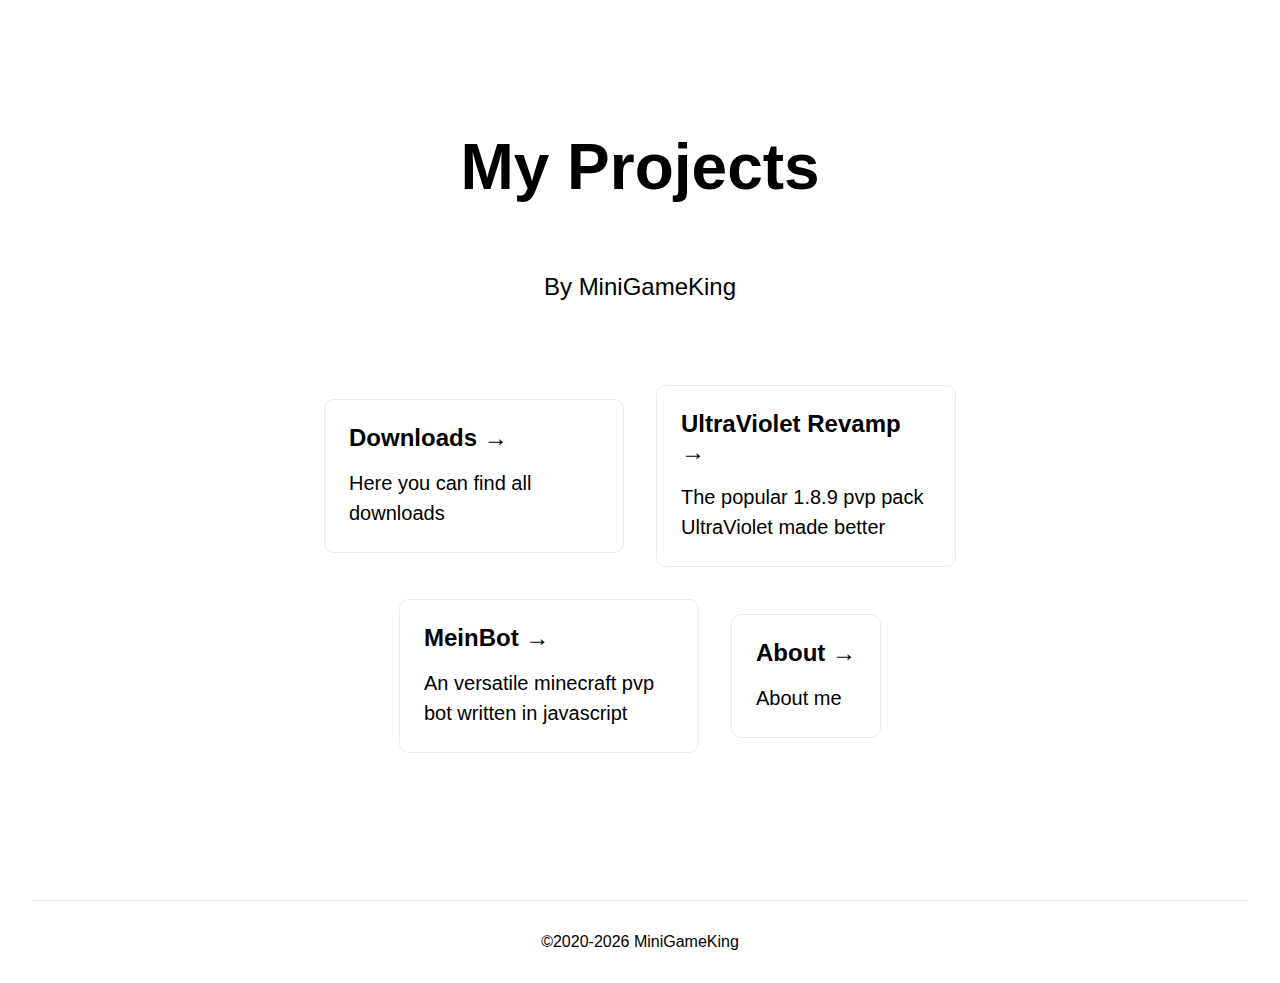
<file: index.html>
<!DOCTYPE html><html><head><meta name="viewport" content="width=device-width"/><meta charSet="utf-8"/><title>MiniGameKing</title><meta name="description" content="The Official MiniGameKing website"/><link rel="icon" href="https://v2.cdn.minigameking.net/favicon.ico"/><meta name="next-head-count" content="5"/><link rel="preload" href="/_next/static/css/27d177a30947857b.css" as="style"/><link rel="stylesheet" href="/_next/static/css/27d177a30947857b.css" data-n-g=""/><link rel="preload" href="/_next/static/css/149b18973e5508c7.css" as="style"/><link rel="stylesheet" href="/_next/static/css/149b18973e5508c7.css" data-n-p=""/><noscript data-n-css=""></noscript><script defer="" nomodule="" src="/_next/static/chunks/polyfills-5cd94c89d3acac5f.js"></script><script src="/_next/static/chunks/webpack-69bfa6990bb9e155.js" defer=""></script><script src="/_next/static/chunks/framework-e70c6273bfe3f237.js" defer=""></script><script src="/_next/static/chunks/main-164920eac96bc1c7.js" defer=""></script><script src="/_next/static/chunks/pages/_app-85d7488a393e293e.js" defer=""></script><script src="/_next/static/chunks/pages/index-88d3ddfcc56f0ed3.js" defer=""></script><script src="/_next/static/im3QYEll1QKZ-MlCQYxjV/_buildManifest.js" defer=""></script><script src="/_next/static/im3QYEll1QKZ-MlCQYxjV/_ssgManifest.js" defer=""></script><script src="/_next/static/im3QYEll1QKZ-MlCQYxjV/_middlewareManifest.js" defer=""></script></head><body><div id="__next" data-reactroot=""><div class="Home_container__bCOhY"><main class="Home_main__nLjiQ"><h1 class="Home_title__T09hD">My Projects</h1><p class="Home_description__41Owk">By MiniGameKing</p><div class="Home_grid__GxQ85"><a href="./downloads" class="Home_card___LpL1"><h2>Downloads →</h2><p>Here you can find all downloads</p></a><a href="./ultraviolet" class="Home_card___LpL1"><h2>UltraViolet Revamp →</h2><p>The popular 1.8.9 pvp pack UltraViolet made better</p></a><a href="./meinbot" class="Home_card___LpL1"><h2>MeinBot →</h2><p>An versatile minecraft pvp bot written in javascript</p></a><a href="./about" class="Home_card___LpL1"><h2>About →</h2><p>About me</p></a></div></main><footer class="Home_footer____T7K"><a href="https://" target="_blank" rel="noopener noreferrer">©2020-<!-- -->2022<!-- --> MiniGameKing</a></footer></div></div><script id="__NEXT_DATA__" type="application/json">{"props":{"pageProps":{}},"page":"/","query":{},"buildId":"im3QYEll1QKZ-MlCQYxjV","nextExport":true,"autoExport":true,"isFallback":false,"scriptLoader":[]}</script></body></html>
</file>
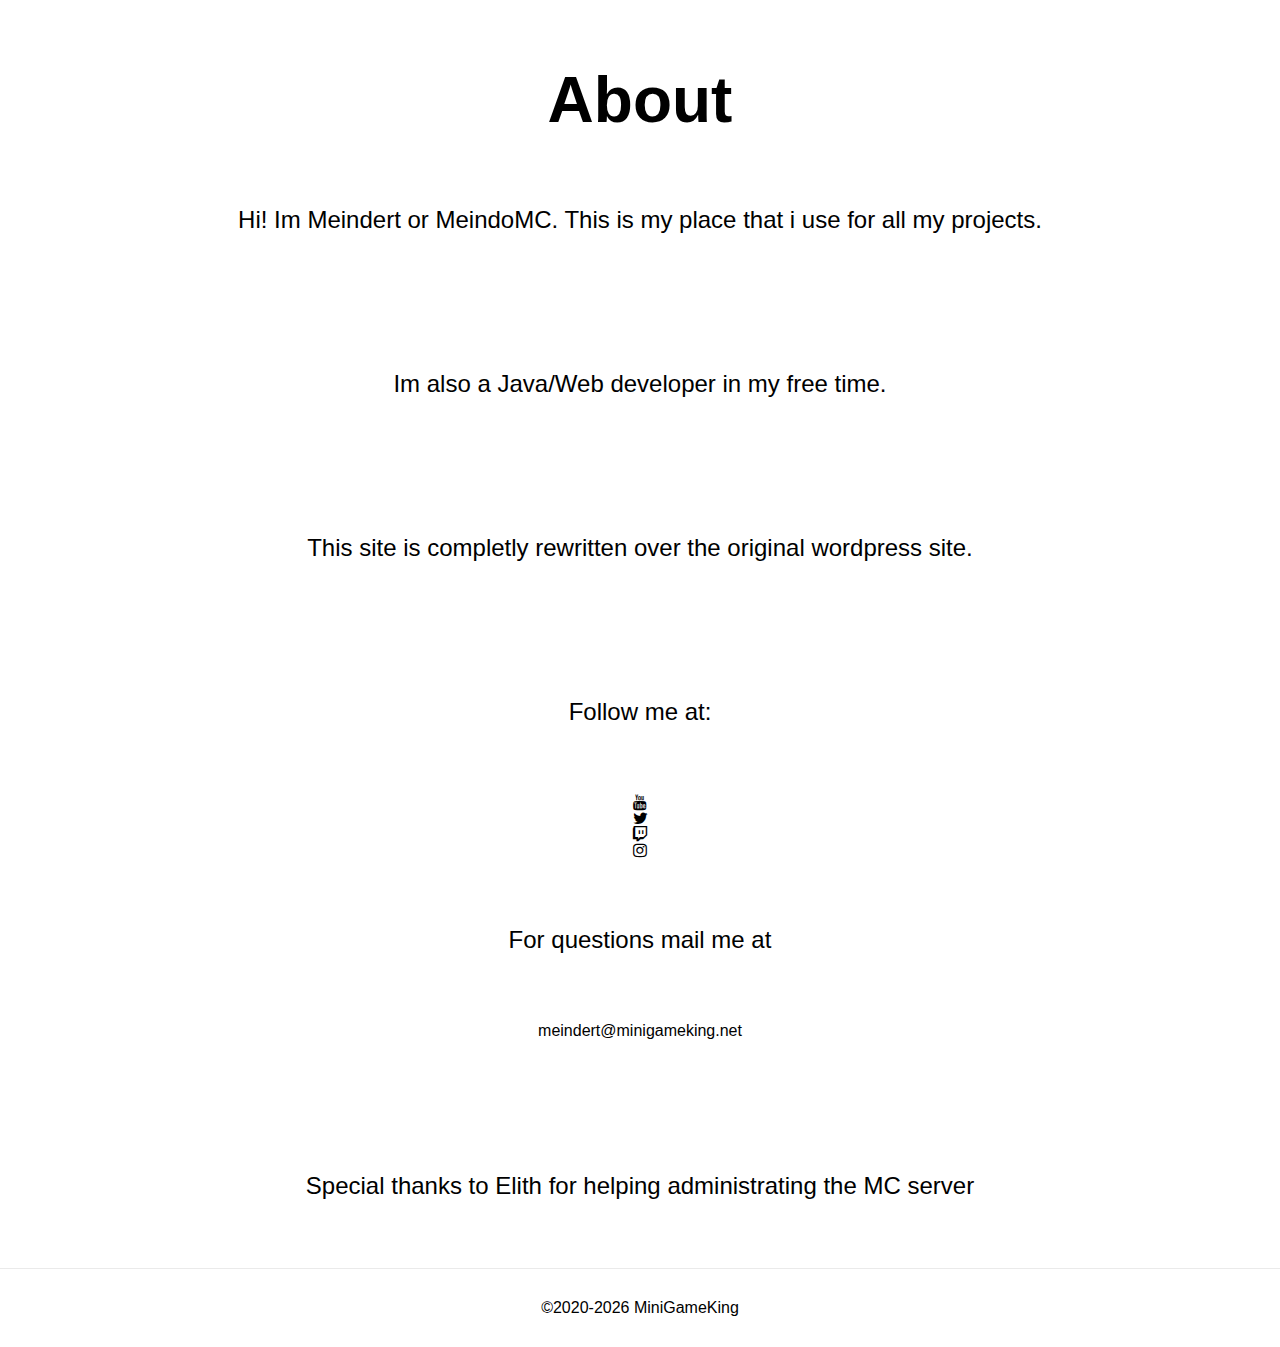
<file: about.html>
<!DOCTYPE html><html><head><meta name="viewport" content="width=device-width"/><meta charSet="utf-8"/><link rel="stylesheet" href="https://cdnjs.cloudflare.com/ajax/libs/font-awesome/4.7.0/css/font-awesome.min.css"/><title>About</title><meta name="description" content="About"/><link rel="icon" href="https://v2.cdn.minigameking.net/favicon.ico"/><meta name="next-head-count" content="6"/><link rel="preload" href="/_next/static/css/27d177a30947857b.css" as="style"/><link rel="stylesheet" href="/_next/static/css/27d177a30947857b.css" data-n-g=""/><link rel="preload" href="/_next/static/css/2724d872ffb83593.css" as="style"/><link rel="stylesheet" href="/_next/static/css/2724d872ffb83593.css" data-n-p=""/><noscript data-n-css=""></noscript><script defer="" nomodule="" src="/_next/static/chunks/polyfills-5cd94c89d3acac5f.js"></script><script src="/_next/static/chunks/webpack-69bfa6990bb9e155.js" defer=""></script><script src="/_next/static/chunks/framework-e70c6273bfe3f237.js" defer=""></script><script src="/_next/static/chunks/main-164920eac96bc1c7.js" defer=""></script><script src="/_next/static/chunks/pages/_app-85d7488a393e293e.js" defer=""></script><script src="/_next/static/chunks/pages/about-37e4594ef2e7d6a6.js" defer=""></script><script src="/_next/static/im3QYEll1QKZ-MlCQYxjV/_buildManifest.js" defer=""></script><script src="/_next/static/im3QYEll1QKZ-MlCQYxjV/_ssgManifest.js" defer=""></script><script src="/_next/static/im3QYEll1QKZ-MlCQYxjV/_middlewareManifest.js" defer=""></script></head><body><div id="__next" data-reactroot=""><div><main class="about_main__FDs0m"><h1 class="about_title__3jcLq">About</h1><p class="about_description__Qkr2_">Hi! Im Meindert or MeindoMC. This is my place that i use for all my projects.</p><p class="about_description__Qkr2_">Im also a Java/Web developer in my free time.</p><p class="about_description__Qkr2_">This site is completly rewritten over the original wordpress site.</p><p class="about_description__Qkr2_">Follow me at:</p><a href="https://www.youtube.com/channel/UC48j8iYMWe08md0NFFIyVjw" class="fa fa-youtube"></a><a href="https://twitter.com/MeindertMoos" class="fa fa-twitter"></a><a href="https://www.twitch.tv/meindomc" class="fa fa-twitch"></a><a href="https://www.instagram.com/MeindoMC/" class="fa fa-instagram"></a><p class="about_description__Qkr2_">For questions mail me at </p><a href="mailto:meindert@minigameking.net">meindert@minigameking.net</a></main><p class="about_description__Qkr2_">Special thanks to Elith for helping administrating the MC server</p><div class="about_footer1__yz_Zk"><a href="https://" target="_blank" rel="noopener noreferrer"></a>©2020-<!-- -->2022<!-- --> MiniGameKing</div></div></div><script id="__NEXT_DATA__" type="application/json">{"props":{"pageProps":{}},"page":"/about","query":{},"buildId":"im3QYEll1QKZ-MlCQYxjV","nextExport":true,"autoExport":true,"isFallback":false,"scriptLoader":[]}</script></body></html>
</file>
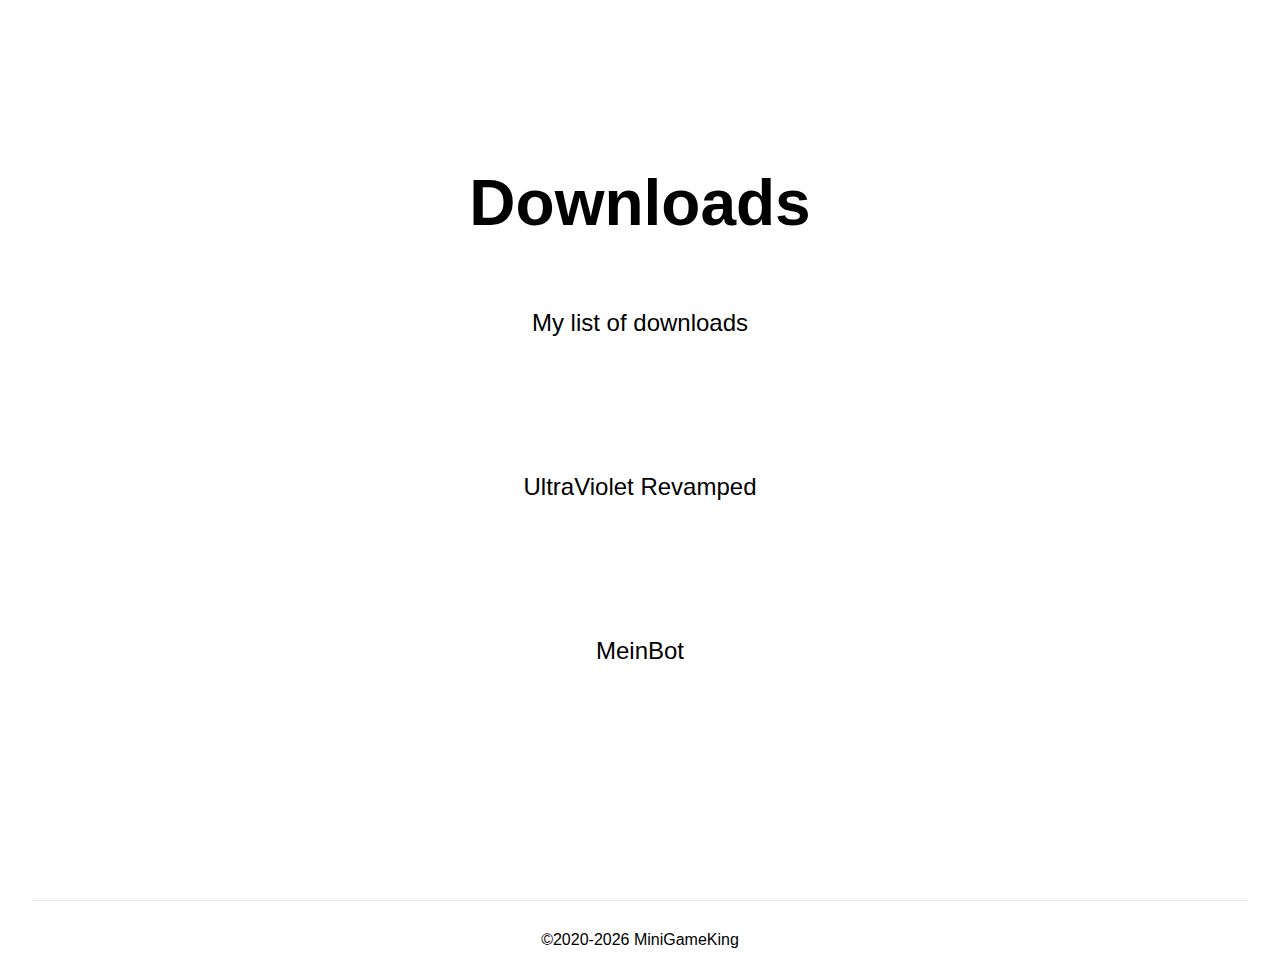
<file: downloads.html>
<!DOCTYPE html><html><head><meta name="viewport" content="width=device-width"/><meta charSet="utf-8"/><title>Downloads</title><meta name="description" content="The Official MiniGameKing website"/><link rel="icon" href="https://v2.cdn.minigameking.net/favicon.ico"/><meta name="next-head-count" content="5"/><link rel="preload" href="/_next/static/css/27d177a30947857b.css" as="style"/><link rel="stylesheet" href="/_next/static/css/27d177a30947857b.css" data-n-g=""/><link rel="preload" href="/_next/static/css/5df3ab3d37018f14.css" as="style"/><link rel="stylesheet" href="/_next/static/css/5df3ab3d37018f14.css" data-n-p=""/><noscript data-n-css=""></noscript><script defer="" nomodule="" src="/_next/static/chunks/polyfills-5cd94c89d3acac5f.js"></script><script src="/_next/static/chunks/webpack-69bfa6990bb9e155.js" defer=""></script><script src="/_next/static/chunks/framework-e70c6273bfe3f237.js" defer=""></script><script src="/_next/static/chunks/main-164920eac96bc1c7.js" defer=""></script><script src="/_next/static/chunks/pages/_app-85d7488a393e293e.js" defer=""></script><script src="/_next/static/chunks/pages/downloads-0f1531c05d3d21fd.js" defer=""></script><script src="/_next/static/im3QYEll1QKZ-MlCQYxjV/_buildManifest.js" defer=""></script><script src="/_next/static/im3QYEll1QKZ-MlCQYxjV/_ssgManifest.js" defer=""></script><script src="/_next/static/im3QYEll1QKZ-MlCQYxjV/_middlewareManifest.js" defer=""></script></head><body><div id="__next" data-reactroot=""><div class="downloads_container__Mu8xB"><main class="downloads_main__1jCAm"><h1 class="downloads_title__Q8bMf">Downloads</h1><p class="downloads_description__dqnGN">My list of downloads</p><a class="downloads_description__dqnGN" href="https://minigameking.net/ultraviolet">UltraViolet Revamped</a><a class="downloads_description__dqnGN" href="https://minigameking.net/meinbot">MeinBot</a></main><div class="downloads_footer1__k_gkn"><a href="https://" target="_blank" rel="noopener noreferrer"></a>©2020-<!-- -->2022<!-- --> MiniGameKing</div></div></div><script id="__NEXT_DATA__" type="application/json">{"props":{"pageProps":{}},"page":"/downloads","query":{},"buildId":"im3QYEll1QKZ-MlCQYxjV","nextExport":true,"autoExport":true,"isFallback":false,"scriptLoader":[]}</script></body></html>
</file>
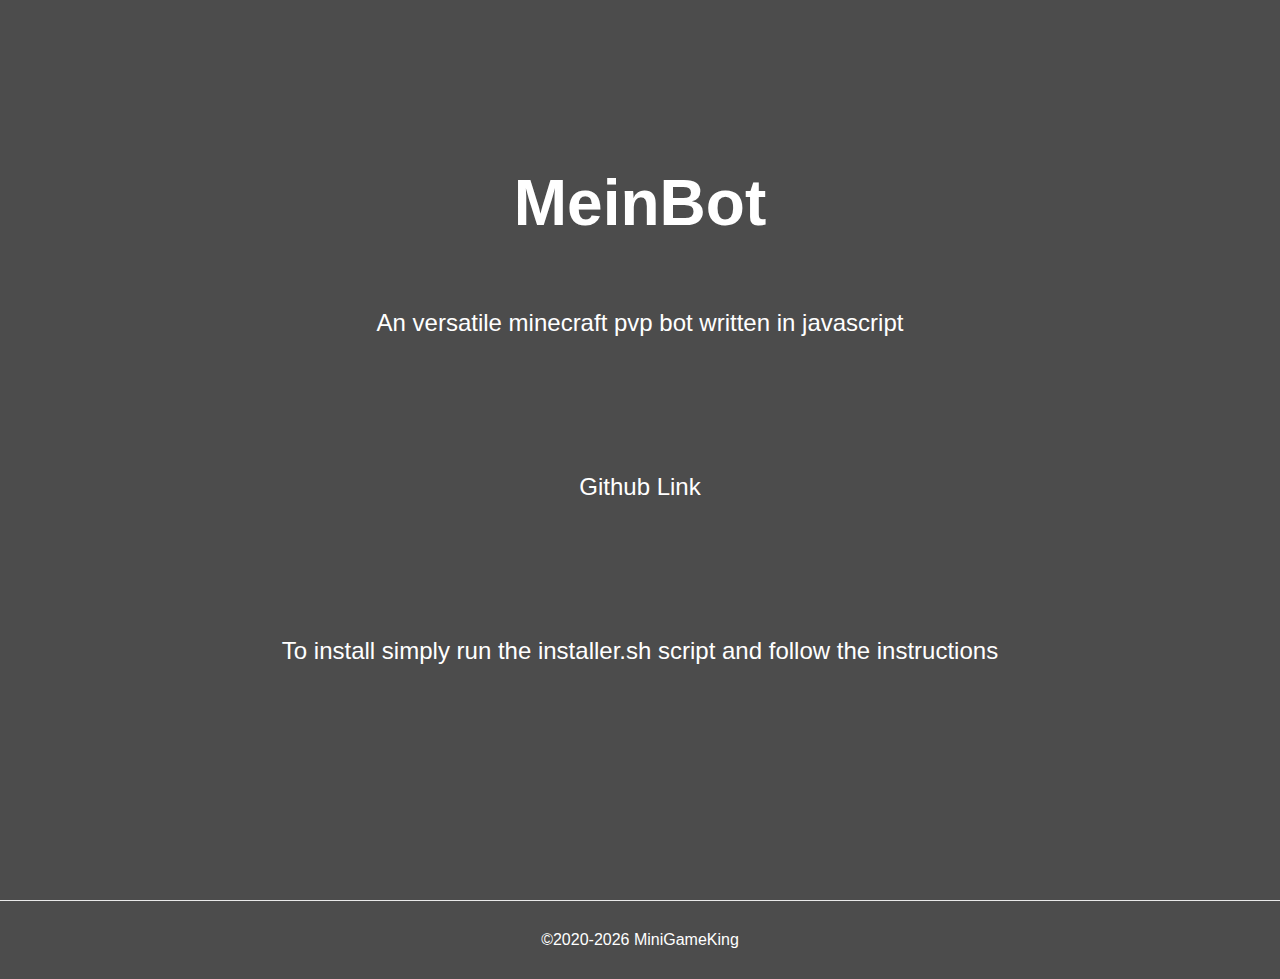
<file: meinbot.html>
<!DOCTYPE html><html><head><meta name="viewport" content="width=device-width"/><meta charSet="utf-8"/><title>MeinBot</title><meta name="description" content="MeinBot"/><link rel="icon" href="https://v2.cdn.minigameking.net/favicon.ico"/><meta name="next-head-count" content="5"/><link rel="preload" href="/_next/static/css/27d177a30947857b.css" as="style"/><link rel="stylesheet" href="/_next/static/css/27d177a30947857b.css" data-n-g=""/><link rel="preload" href="/_next/static/css/663702f63eb481fa.css" as="style"/><link rel="stylesheet" href="/_next/static/css/663702f63eb481fa.css" data-n-p=""/><noscript data-n-css=""></noscript><script defer="" nomodule="" src="/_next/static/chunks/polyfills-5cd94c89d3acac5f.js"></script><script src="/_next/static/chunks/webpack-69bfa6990bb9e155.js" defer=""></script><script src="/_next/static/chunks/framework-e70c6273bfe3f237.js" defer=""></script><script src="/_next/static/chunks/main-164920eac96bc1c7.js" defer=""></script><script src="/_next/static/chunks/pages/_app-85d7488a393e293e.js" defer=""></script><script src="/_next/static/chunks/pages/meinbot-4f52993853530657.js" defer=""></script><script src="/_next/static/im3QYEll1QKZ-MlCQYxjV/_buildManifest.js" defer=""></script><script src="/_next/static/im3QYEll1QKZ-MlCQYxjV/_ssgManifest.js" defer=""></script><script src="/_next/static/im3QYEll1QKZ-MlCQYxjV/_middlewareManifest.js" defer=""></script></head><body><div id="__next" data-reactroot=""><div class="meinbot_back__xtKum"><main class="meinbot_main__fTgAC"><h1 class="meinbot_title__f16YP">MeinBot</h1><p class="meinbot_description__uqxRh">An versatile minecraft pvp bot written in javascript</p><a class="meinbot_description__uqxRh" href="https://github.com/meindertmoos/meinbot">Github Link</a><p class="meinbot_description__uqxRh">To install simply run the installer.sh script and follow the instructions</p></main><div class="meinbot_footer1__YmbS2"><a href="https://" target="_blank" rel="noopener noreferrer"></a>©2020-<!-- -->2022<!-- --> MiniGameKing</div></div></div><script id="__NEXT_DATA__" type="application/json">{"props":{"pageProps":{}},"page":"/meinbot","query":{},"buildId":"im3QYEll1QKZ-MlCQYxjV","nextExport":true,"autoExport":true,"isFallback":false,"scriptLoader":[]}</script></body></html>
</file>
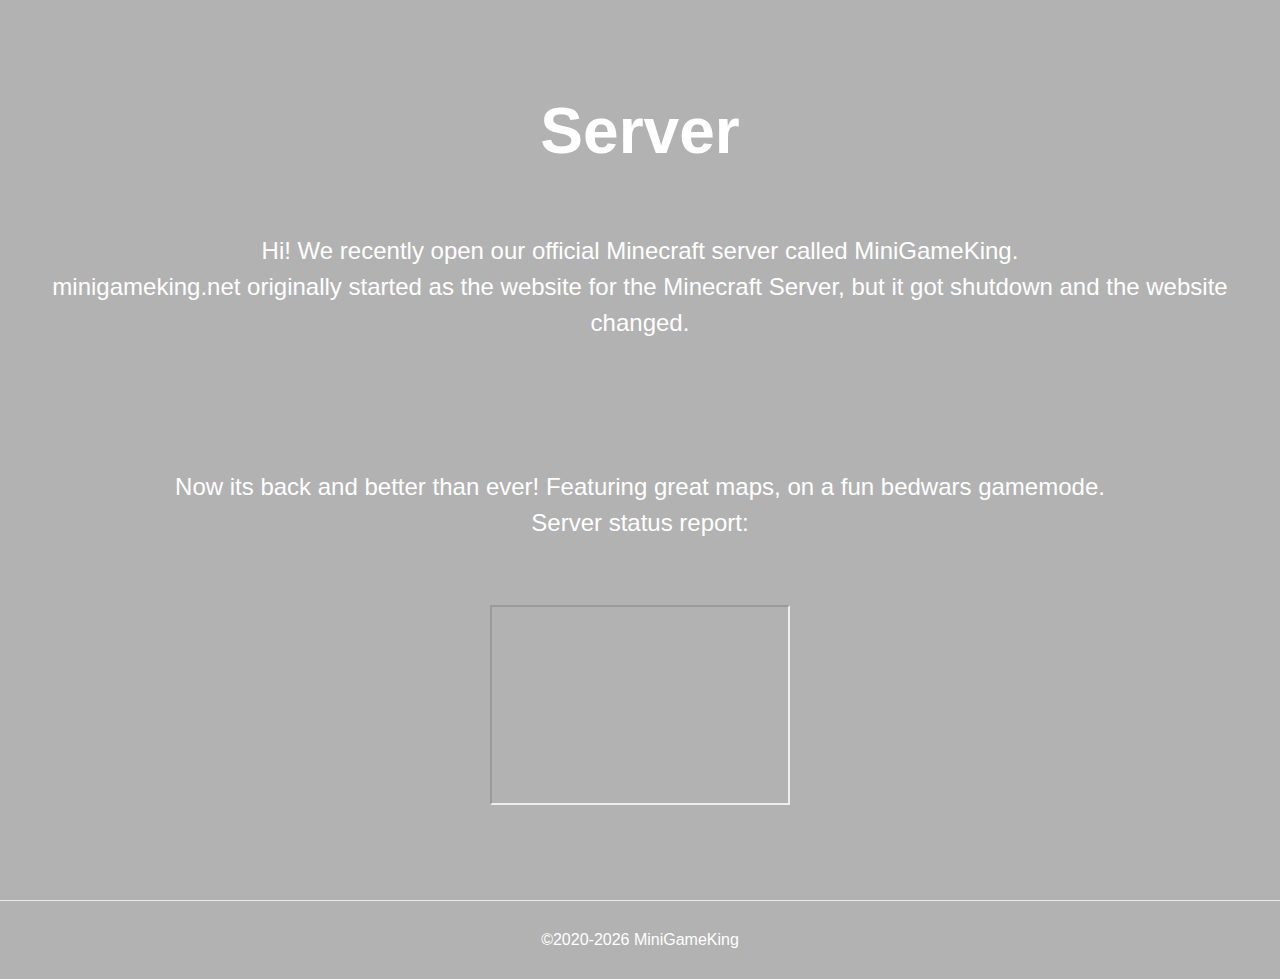
<file: server.html>
<!DOCTYPE html><html><head><meta name="viewport" content="width=device-width"/><meta charSet="utf-8"/><link rel="stylesheet" href="https://cdnjs.cloudflare.com/ajax/libs/font-awesome/4.7.0/css/font-awesome.min.css"/><title>Server</title><meta name="description" content="About"/><link rel="icon" href="https://v2.cdn.minigameking.net/favicon.ico"/><meta name="next-head-count" content="6"/><link rel="preload" href="/_next/static/css/27d177a30947857b.css" as="style"/><link rel="stylesheet" href="/_next/static/css/27d177a30947857b.css" data-n-g=""/><link rel="preload" href="/_next/static/css/294979f66acafa14.css" as="style"/><link rel="stylesheet" href="/_next/static/css/294979f66acafa14.css" data-n-p=""/><noscript data-n-css=""></noscript><script defer="" nomodule="" src="/_next/static/chunks/polyfills-5cd94c89d3acac5f.js"></script><script src="/_next/static/chunks/webpack-69bfa6990bb9e155.js" defer=""></script><script src="/_next/static/chunks/framework-e70c6273bfe3f237.js" defer=""></script><script src="/_next/static/chunks/main-164920eac96bc1c7.js" defer=""></script><script src="/_next/static/chunks/pages/_app-85d7488a393e293e.js" defer=""></script><script src="/_next/static/chunks/pages/server-51a1650132492e78.js" defer=""></script><script src="/_next/static/vEhMsua96wMRfSzLZ5HmT/_buildManifest.js" defer=""></script><script src="/_next/static/vEhMsua96wMRfSzLZ5HmT/_ssgManifest.js" defer=""></script><script src="/_next/static/vEhMsua96wMRfSzLZ5HmT/_middlewareManifest.js" defer=""></script></head><body><div id="__next" data-reactroot=""><div class="server_back__Ou6WE"><main class="server_main__bjyoM"><h1 class="server_title__1oH8i">Server</h1><p class="server_description__FsAmZ">Hi! We recently open our official Minecraft server called MiniGameKing.<br/>minigameking.net originally started as the website for the Minecraft Server, but it got shutdown and the website changed.</p><p class="server_description__FsAmZ">Now its back and better than ever! Featuring great maps, on a fun bedwars gamemode.<br/>Server status report:</p><iframe src="https://minigameking.net/mcsstats.php" height="200" width="300"></iframe></main><div class="server_footer1__aKLWi"><a href="https://" target="_blank" rel="noopener noreferrer"></a>©2020-<!-- -->2022<!-- --> MiniGameKing</div></div></div><script id="__NEXT_DATA__" type="application/json">{"props":{"pageProps":{}},"page":"/server","query":{},"buildId":"vEhMsua96wMRfSzLZ5HmT","nextExport":true,"autoExport":true,"isFallback":false,"scriptLoader":[]}</script></body></html>
</file>
<file: _next/static/css/27d177a30947857b.css>
body,html{padding:0;margin:0;font-family:-apple-system,BlinkMacSystemFont,Segoe UI,Roboto,Oxygen,Ubuntu,Cantarell,Fira Sans,Droid Sans,Helvetica Neue,sans-serif}a{color:inherit;text-decoration:none}*{box-sizing:border-box}
</file>
<file: _next/static/css/149b18973e5508c7.css>
.Home_container__bCOhY{padding:0 2rem}.Home_main__nLjiQ{min-height:100vh;padding:4rem 0;flex:1 1;flex-direction:column}.Home_footer____T7K,.Home_main__nLjiQ{display:flex;justify-content:center;align-items:center}.Home_footer____T7K{flex:1 1;padding:2rem 0;border-top:1px solid #eaeaea}.Home_footer____T7K a{display:flex;justify-content:center;align-items:center;flex-grow:1}.Home_title__T09hD a{color:#0070f3;text-decoration:none}.Home_title__T09hD a:active,.Home_title__T09hD a:focus,.Home_title__T09hD a:hover{text-decoration:underline}.Home_title__T09hD{margin:0;line-height:1.15;font-size:4rem}.Home_description__41Owk,.Home_title__T09hD{text-align:center}.Home_description__41Owk{margin:4rem 0;line-height:1.5;font-size:1.5rem}.Home_code__suPER{background:#fafafa;border-radius:5px;padding:.75rem;font-size:1.1rem;font-family:Menlo,Monaco,Lucida Console,Liberation Mono,DejaVu Sans Mono,Bitstream Vera Sans Mono,Courier New,monospace}.Home_grid__GxQ85{display:flex;align-items:center;justify-content:center;flex-wrap:wrap;max-width:800px}.Home_card___LpL1{margin:1rem;padding:1.5rem;text-align:left;color:inherit;text-decoration:none;border:1px solid #eaeaea;border-radius:10px;transition:color .15s ease,border-color .15s ease;max-width:300px}.Home_card___LpL1:active,.Home_card___LpL1:focus,.Home_card___LpL1:hover{color:#0070f3;border-color:#0070f3}.Home_card___LpL1 h2{margin:0 0 1rem;font-size:1.5rem}.Home_card___LpL1 p{margin:0;font-size:1.25rem;line-height:1.5}.Home_logo__27_tb{height:1em;margin-left:.5rem}@media (max-width:600px){.Home_grid__GxQ85{width:100%;flex-direction:column}}
</file>
<file: _next/static/css/2724d872ffb83593.css>
.about_container__NuE9a{padding:0 2rem}.about_main__FDs0m{min-height:100vh;padding:4rem 0;flex:1 1;flex-direction:column}.about_list__ZSW4M,.about_main__FDs0m{display:flex;justify-content:center;align-items:center}.about_list__ZSW4M{flex:1 1;align-content:center;padding:3px;font-size:x-large;border:solid #c9c9c9;border-radius:3px}.about_footer1__yz_Zk{display:flex;flex:auto;padding:30px;border-top:1px solid #eaeaea;align-content:center;align-items:center;text-align:center;justify-content:center}.about_title__3jcLq a{color:#0070f3;text-decoration:none}.about_title__3jcLq a:active,.about_title__3jcLq a:focus,.about_title__3jcLq a:hover{text-decoration:underline}.about_title__3jcLq{margin:0;line-height:1.15;font-size:4rem}.about_description__Qkr2_,.about_title__3jcLq{text-align:center}.about_description__Qkr2_{margin:4rem 0;line-height:1.5;font-size:1.5rem}.about_code__bkdVv{background:#fafafa;border-radius:5px;padding:.75rem;font-size:1.1rem;font-family:Menlo,Monaco,Lucida Console,Liberation Mono,DejaVu Sans Mono,Bitstream Vera Sans Mono,Courier New,monospace}.about_grid__3q8Qa{display:flex;align-items:center;justify-content:center;flex-wrap:wrap;max-width:800px}.about_card__IbWAn{text-align:left;color:inherit;text-decoration:none;border:1px solid #eaeaea;border-radius:10px;transition:color .15s ease,border-color .15s ease;max-width:300px}.about_card__IbWAn,.about_fa__v3Jt3{margin:1rem;padding:1.5rem}.about_card__IbWAn:active,.about_card__IbWAn:focus,.about_card__IbWAn:hover{color:#0070f3;border-color:#0070f3}.about_card__IbWAn h2{margin:0 0 1rem;font-size:1.5rem}.about_card__IbWAn p{margin:0;font-size:1.25rem;line-height:1.5}.about_logo__KwIcl{height:1em;margin-left:.5rem}@media (max-width:600px){.about_grid__3q8Qa{width:100%;flex-direction:column}}
</file>
<file: _next/static/css/5df3ab3d37018f14.css>
.downloads_container__Mu8xB{padding:0 2rem}.downloads_main__1jCAm{min-height:100vh;padding:4rem 0;flex:1 1;flex-direction:column}.downloads_list__laBEU,.downloads_main__1jCAm{display:flex;justify-content:center;align-items:center}.downloads_list__laBEU{flex:1 1;align-content:center;padding:3px;font-size:x-large;border:solid #c9c9c9;border-radius:3px}.downloads_footer1__k_gkn{display:flex;flex:auto;padding:30px;border-top:1px solid #eaeaea;align-content:center;align-items:center;text-align:center;justify-content:center}.downloads_title__Q8bMf a{color:#0070f3;text-decoration:none}.downloads_title__Q8bMf a:active,.downloads_title__Q8bMf a:focus,.downloads_title__Q8bMf a:hover{text-decoration:underline}.downloads_title__Q8bMf{margin:0;line-height:1.15;font-size:4rem}.downloads_description__dqnGN,.downloads_title__Q8bMf{text-align:center}.downloads_description__dqnGN{margin:4rem 0;line-height:1.5;font-size:1.5rem}.downloads_code__H2kt4{background:#fafafa;border-radius:5px;padding:.75rem;font-size:1.1rem;font-family:Menlo,Monaco,Lucida Console,Liberation Mono,DejaVu Sans Mono,Bitstream Vera Sans Mono,Courier New,monospace}.downloads_grid__flt4e{display:flex;align-items:center;justify-content:center;flex-wrap:wrap;max-width:800px}.downloads_card__jhelg{margin:1rem;padding:1.5rem;text-align:left;color:inherit;text-decoration:none;border:1px solid #eaeaea;border-radius:10px;transition:color .15s ease,border-color .15s ease;max-width:300px}.downloads_card__jhelg:active,.downloads_card__jhelg:focus,.downloads_card__jhelg:hover{color:#0070f3;border-color:#0070f3}.downloads_card__jhelg h2{margin:0 0 1rem;font-size:1.5rem}.downloads_card__jhelg p{margin:0;font-size:1.25rem;line-height:1.5}.downloads_logo__boUtq{height:1em;margin-left:.5rem}@media (max-width:600px){.downloads_grid__flt4e{width:100%;flex-direction:column}}
</file>
<file: _next/static/css/663702f63eb481fa.css>
.meinbot_container__gMhee{padding:0 2rem}.meinbot_download__Uo95n{margin:4rem 0;line-height:1.5;font-size:1.5rem;border:solid #fff}.meinbot_main__fTgAC{min-height:100vh;padding:4rem 0;flex:1 1;display:flex;flex-direction:column;justify-content:center;align-items:center;color:#fff}.meinbot_back__xtKum{background-image:url(https://v2.cdn.minigameking.net/meinbot1.png);height:100%;width:100;background-attachment:fixed;background-position:50%;background-size:auto;box-shadow:inset 0 0 0 1000px rgba(0,0,0,.7)}.meinbot_list__Xem_N{flex:1 1;padding:3px;font-size:x-large;border:solid #c9c9c9;border-radius:3px}.meinbot_footer1__YmbS2,.meinbot_list__Xem_N{display:flex;justify-content:center;align-items:center;align-content:center}.meinbot_footer1__YmbS2{flex:auto;padding:30px;border-top:1px solid #eaeaea;text-align:center;color:#fff}.meinbot_title__f16YP a{color:#0070f3;text-decoration:none}.meinbot_title__f16YP a:active,.meinbot_title__f16YP a:focus,.meinbot_title__f16YP a:hover{text-decoration:underline}.meinbot_title__f16YP{margin:0;line-height:1.15;font-size:4rem}.meinbot_description__uqxRh,.meinbot_title__f16YP{text-align:center}.meinbot_description__uqxRh{margin:4rem 0;line-height:1.5;font-size:1.5rem}.meinbot_code__aVGnZ{background:#fafafa;border-radius:5px;padding:.75rem;font-size:1.1rem;font-family:Menlo,Monaco,Lucida Console,Liberation Mono,DejaVu Sans Mono,Bitstream Vera Sans Mono,Courier New,monospace}.meinbot_grid__viDam{display:flex;align-items:center;justify-content:center;flex-wrap:wrap;max-width:800px}.meinbot_card__nlw8p{margin:1rem;padding:1.5rem;text-align:left;color:inherit;text-decoration:none;border:1px solid #eaeaea;border-radius:10px;transition:color .15s ease,border-color .15s ease;max-width:300px}.meinbot_card__nlw8p:active,.meinbot_card__nlw8p:focus,.meinbot_card__nlw8p:hover{color:#0070f3;border-color:#0070f3}.meinbot_card__nlw8p h2{margin:0 0 1rem;font-size:1.5rem}.meinbot_card__nlw8p p{margin:0;font-size:1.25rem;line-height:1.5}.meinbot_logo__GGhSg{height:1em;margin-left:.5rem}@media (max-width:600px){.meinbot_grid__viDam{width:100%;flex-direction:column}}
</file>
<file: _next/static/css/294979f66acafa14.css>
.server_container__H_rAx{padding:0 2rem}.server_main__bjyoM{min-height:100vh;padding:4rem 0;flex:1 1;display:flex;flex-direction:column;justify-content:center;align-items:center}.server_gallery__PaNbi{margin:10px;border:1px solid #ccc;float:left}.server_galleryDiv__Ds_ky{display:flex;justify-content:center}.server_back__Ou6WE{background-image:url(https://v2.cdn.minigameking.net/ultraviolet_revamp/bw_ultrawide.png);height:100%;width:100;background-attachment:fixed;background-position:50%;background-size:auto;box-shadow:inset 0 0 0 1000px rgba(0,0,0,.3)}.server_download__EE1g9{text-align:center;margin:4rem 0;line-height:1.5;font-size:1.5rem;color:#fff}.server_footer1__aKLWi{flex:auto;padding:30px;align-content:center;text-align:center}.server_footer1__aKLWi,.server_footer__kuw5I{display:flex;border-top:1px solid #eaeaea;align-items:center;justify-content:center;color:#fff}.server_footer__kuw5I{flex:1 1;padding:2rem 0}.server_title__1oH8i{margin:0;line-height:1.15;font-size:4rem;color:#fff}.server_description__FsAmZ{text-align:center;color:#fff}.server_new__LAF9G{text-align:center;margin:0;line-height:1.15;font-size:1.4rem;color:#2e8b57;font:bolt}.server_description__FsAmZ{margin:4rem 0;line-height:1.5;font-size:1.5rem;font-weight:300}.server_code__3c8ko{color:#fff;border-radius:5px;padding:.75rem;font-size:1.1rem;font-family:Menlo,Monaco,Lucida Console,Liberation Mono,DejaVu Sans Mono,Bitstream Vera Sans Mono,Courier New,monospace}.server_grid__NieTs{display:flex;align-items:center;justify-content:center;flex-wrap:wrap;max-width:800px}.server_card__hadC8{margin:1rem;padding:1.5rem;text-align:left;color:inherit;text-decoration:none;border:1px solid #eaeaea;border-radius:10px;transition:color .15s ease,border-color .15s ease;max-width:300px}.server_card__hadC8:active,.server_card__hadC8:focus,.server_card__hadC8:hover{color:#0070f3;border-color:#0070f3}.server_card__hadC8 h2{margin:0 0 1rem;font-size:1.5rem}.server_card__hadC8 p{margin:0;font-size:1.25rem;line-height:1.5}.server_logo__jbmuv{height:1em;margin-left:.5rem}@media (max-width:600px){.server_grid__NieTs{width:100%;flex-direction:column}}
</file>
